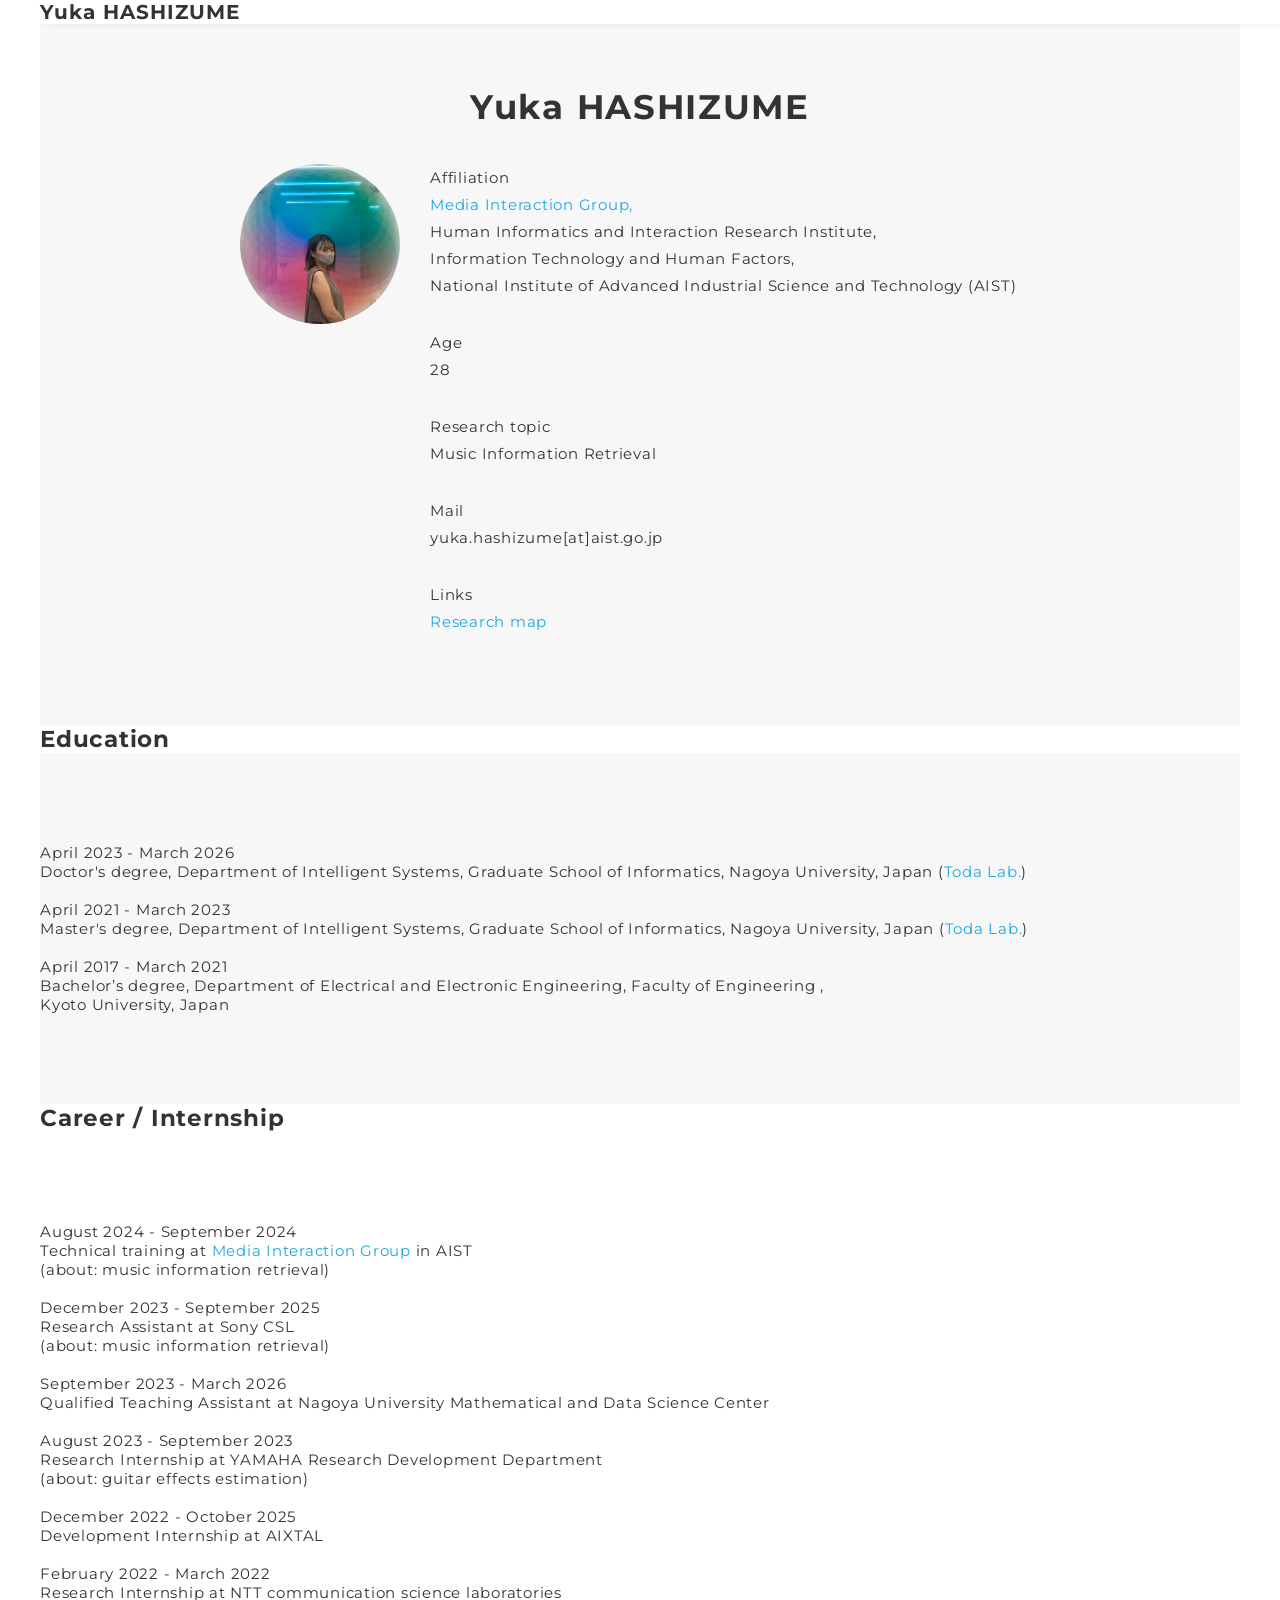
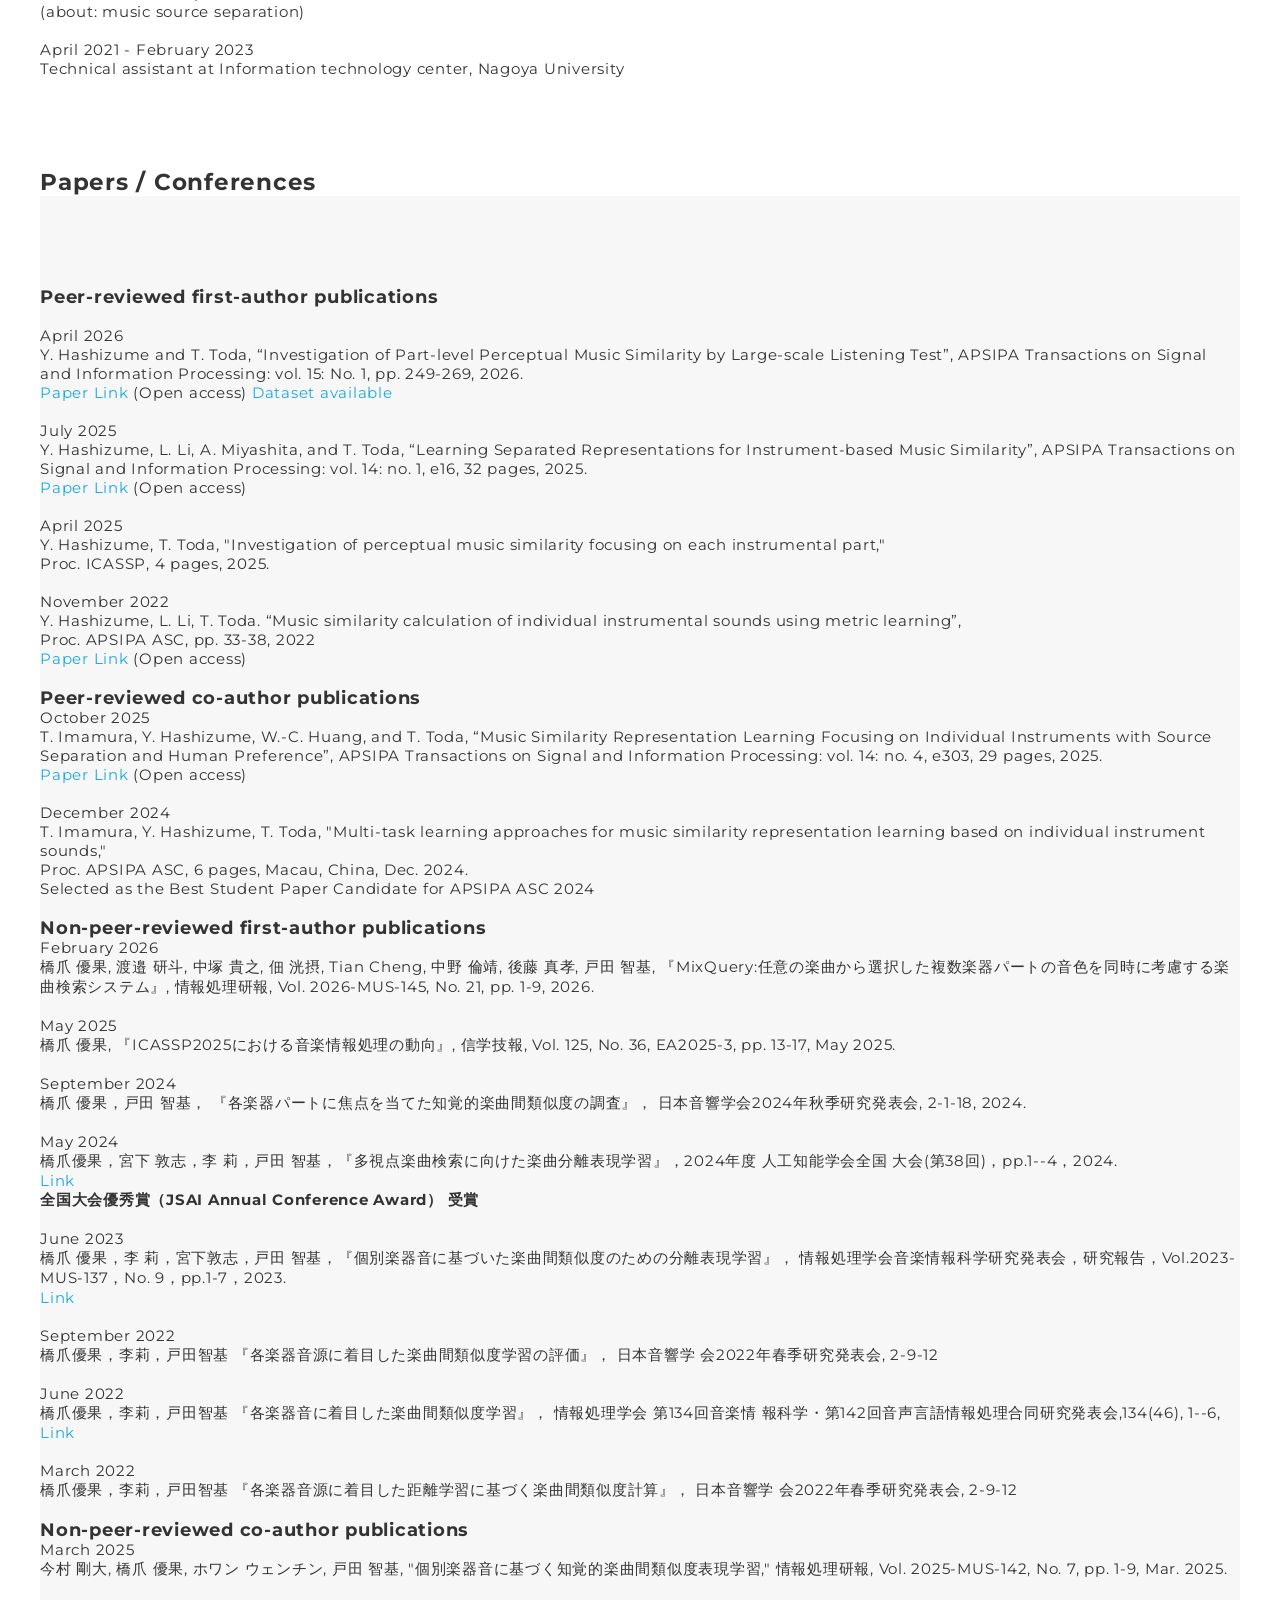
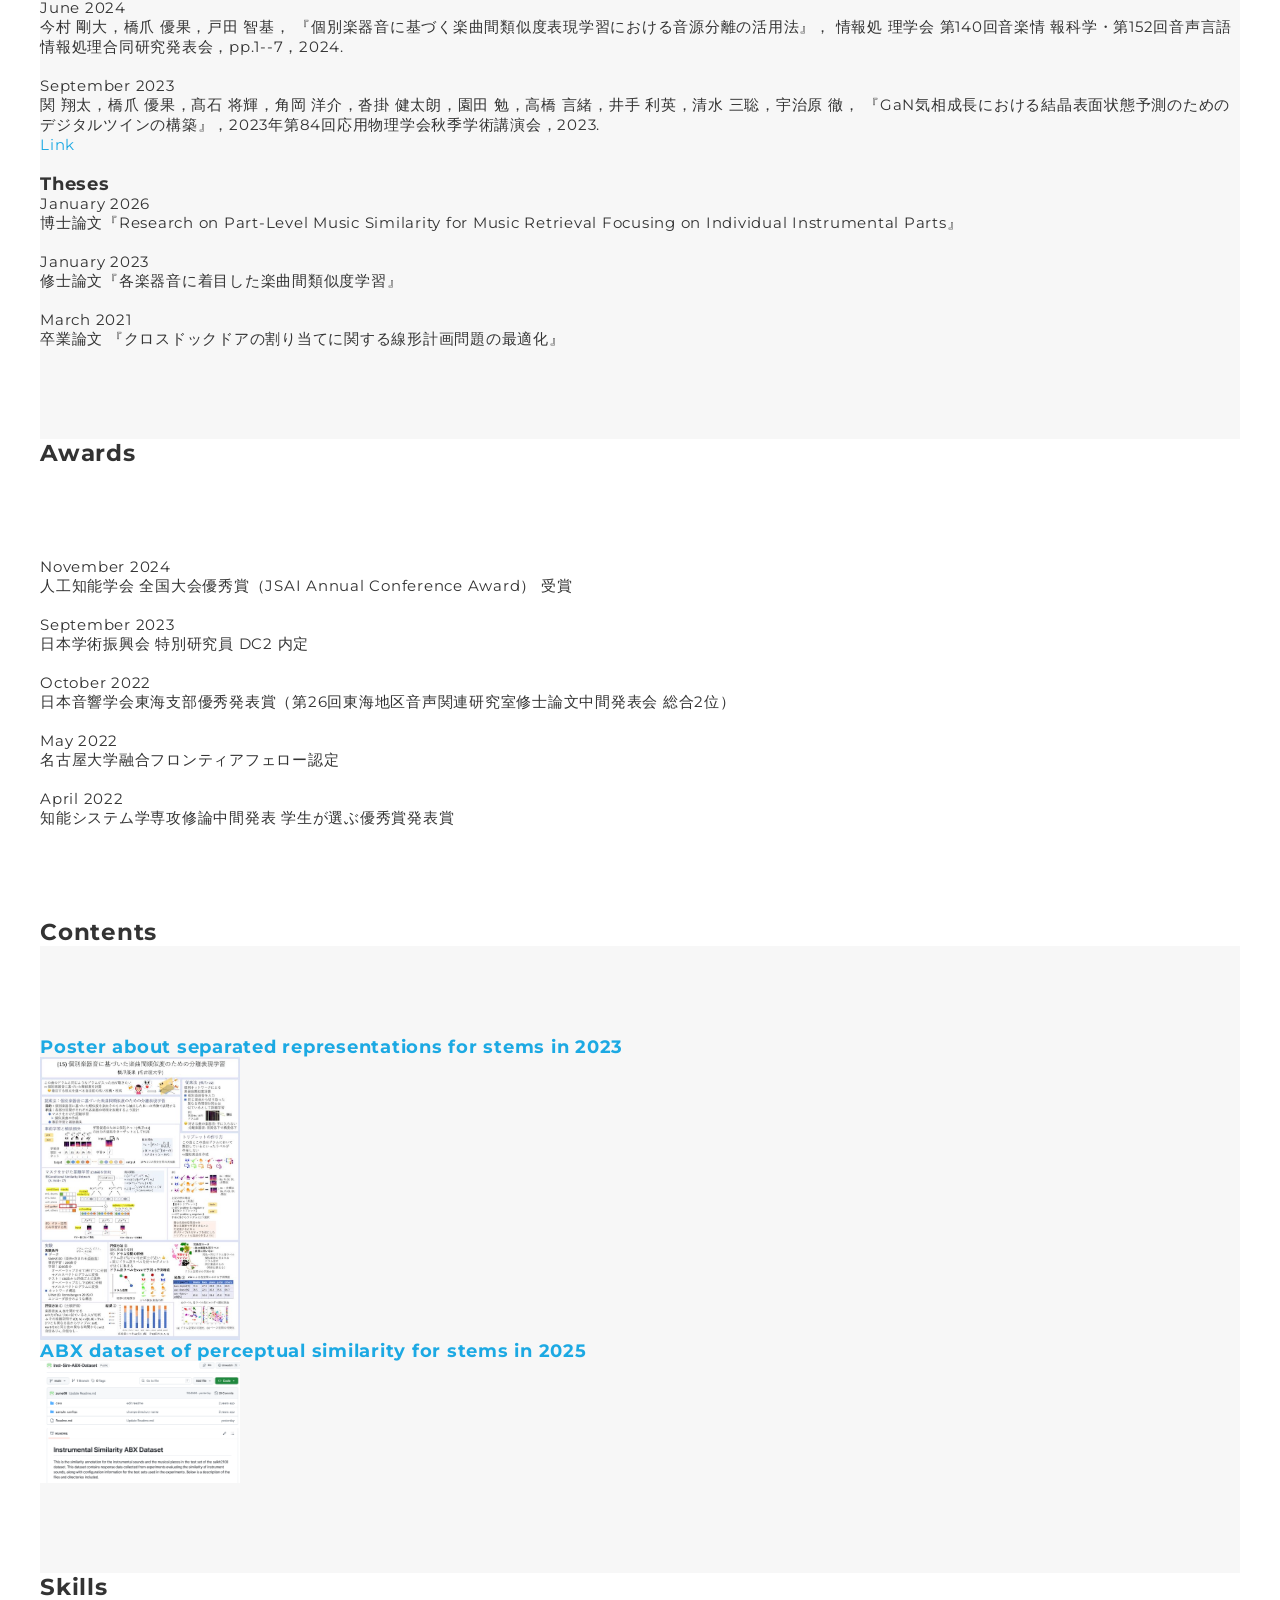
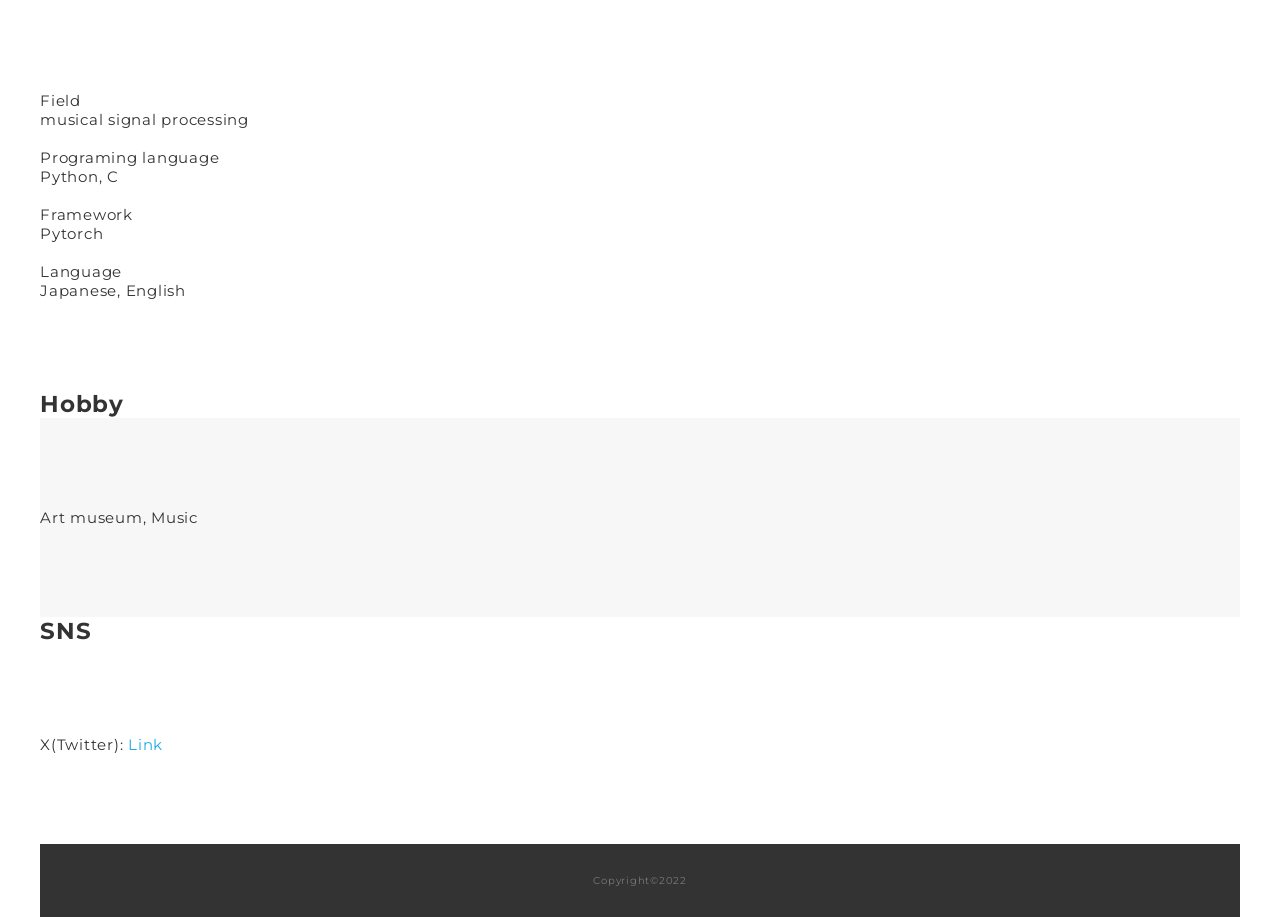
<file: index.html>
<!DOCTYPE html>
<html>

<head>
  <meta charset="utf-8">
  <meta name="viewport" content="width=device-width,initial-scale=1">
  <meta property='og:type' content='website'>
  <meta property='og:title' content='Yuka HASHIZUME ポートフォリオ'>
  <meta property='og:url' content='URLが入る'>
  <meta property='og:description' content='Yuka HASHIZUMEのポートフォリオサイトです。'>
  <meta property="og:image" content="img/ogp.png">
  <meta name="description" content="Yuka HASHIZUMEのポートフォリオです" />
  <title>Yuka HASHIZUME ポートフォリオ</title>
  <link rel="preconnect" href="https://fonts.gstatic.com">
  <link href="https://fonts.googleapis.com/css2?family=Montserrat:wght@400;700&display=swap" rel="stylesheet">
  <link href="https://fonts.googleapis.com/css?family=Material+Icons+Outlined" rel="stylesheet">
  <link href="css/ress.css" media="all" rel="stylesheet" type="text/css" />
  <link href="css/style.css" media="all" rel="stylesheet" type="text/css" />
  <link rel="shortcut icon" href="img/favicon.ico" />
  <link rel=”canonical” href=”URLが入る” />
</head>

<body>
  <div class="container">

    <!-- header -->
    <header class="header ">
      <h1 class="header-logo">
        <a href=".">Yuka HASHIZUME</a>
      </h1>
    </header>
    <!-- /header -->

    <!-- about -->
    <section class="about section" id="about">
      <h2 class="title">Yuka HASHIZUME</h2>
      <div class="profile">
        <p class="profile-img">
          <img src="img/profile.JPEG" alt="">
        </p>
        <div class="profile-body">
          <p>
            Affiliation<br>
            <a href=https://unit.aist.go.jp/hiiri/meirg>Media Interaction Group,</a><br>
            Human Informatics and Interaction Research Institute,<br>
            Information Technology and Human Factors,<br>
            National Institute of Advanced Industrial Science and Technology (AIST)<br>

          </p>
          <p>
            Age<br>
            <span id="age"></span>
          </p>
          <script src="scripts.js"></script>
          <p>
            Research topic<br>
            Music Information Retrieval
          </p>
          <p>
            Mail<br>
            yuka.hashizume[at]aist.go.jp
          </p>
          <p>
            Links<br>
            <a href=https://researchmap.jp/hashizumeyuka>Research map</a>
          </p>
        </div>
      </div>
    </section>
    <!-- /about -->

    <div class="main">
      <!-- career -->
      <h2 class="sectitle">Education</h2>
      <div id="education" class="about section">
        <p>
          April 2023 - March 2026<br>
          Doctor's degree, Department of Intelligent Systems, Graduate School of Informatics, Nagoya
          University,
          Japan
          (<a href="https://www.toda.is.i.nagoya-u.ac.jp">Toda Lab.</a>)
        </p>
        <br>
        <p>
          April 2021 - March 2023<br>
          Master's degree, Department of Intelligent Systems, Graduate School of Informatics, Nagoya
          University,
          Japan
          (<a href="https://www.toda.is.i.nagoya-u.ac.jp">Toda Lab.</a>)
        </p>
        <br>
        <p>
          April 2017 - March 2021<br>
          Bachelor’s degree, Department of Electrical and Electronic Engineering, Faculty of Engineering ,<br>Kyoto
          University, Japan
        </p>
      </div>
      <h2 class="sectitle">Career / Internship</h2>
      <div id="career" class="about section">
        <p></p>
        August 2024 - September 2024 <br>
        Technical training at <a href=https://unit.aist.go.jp/hiiri/meirg>Media Interaction Group</a> in AIST <br>
        (about: music information retrieval)
        </p>
        <br>
        <p>
          December 2023 - September 2025<br>
          Research Assistant at Sony CSL<br>
          (about: music information retrieval)
        </p>
        <br>
        <p>
          September 2023 - March 2026<br>
          Qualified Teaching Assistant at Nagoya University Mathematical and Data Science Center<br>
        </p>
        <br>
        <p>
          August 2023 - September 2023<br>
          Research Internship at YAMAHA Research Development Department<br>
          (about: guitar effects estimation)
        </p>
        <br>
        <p>
          December 2022 - October 2025<br>
          Development Internship at AIXTAL</dd>
        </p>
        <br>
        <p>
          February 2022 - March 2022<br>
          Research Internship at NTT communication science laboratories<br>
          (about: music source separation)
        </p>
        <br>
        <p>
          April 2021 - February 2023 <br>
          Technical assistant at Information technology center, Nagoya University</dd>
        </p>

      </div>
      <h2 class="sectitle">Papers / Conferences</h2>
      <div id="papers" class="about section">
        <h3 class="sectitle">Peer-reviewed first-author publications</h3>
        <br>
        <p>
          April 2026<br>
          Y. Hashizume and T. Toda, “Investigation of Part-level Perceptual Music Similarity by Large-scale Listening
          Test”, APSIPA Transactions on Signal and Information Processing: vol. 15: No. 1, pp. 249-269, 2026.<br>
          <a href="https://www.emerald.com/atsip/article/15/1/249/1359544/Investigation-of-part-level-perceptual-music">Paper
            Link</a>
          (Open access)
          <a href="https://github.com/zume06/Inst-Sim-ABX-Dataset">Dataset available</a>
        </p>
        <br>
        <p>
          July 2025<br>
          Y. Hashizume, L. Li, A. Miyashita, and T. Toda, “Learning Separated Representations for Instrument-based
          Music Similarity”, APSIPA Transactions on Signal and Information Processing: vol. 14: no. 1, e16, 32 pages,
          2025.<br>
          <a
            href="https://www.emerald.com/atsip/article/14/1/1/1358571/Learning-Separated-Representations-for-Instrument">Paper
            Link</a>
          (Open access)
        </p>
        <br>
        <p>
          April 2025<br>
          Y. Hashizume, T. Toda, "Investigation of perceptual music similarity focusing on each instrumental part,"<br>
          Proc. ICASSP, 4 pages, 2025.
        </p>
        <br>
        <p>
          November 2022<br>
          Y. Hashizume, L. Li, T. Toda. “Music similarity calculation of individual instrumental sounds using metric
          learning”,<br>
          Proc. APSIPA ASC, pp. 33-38, 2022<br>
          <a href="http://www.apsipa.org/proceedings/2022/APSIPA%202022/TuAM1-2/1570834877.pdf">Paper Link</a> (Open
          access)
        </p>
        <br>
        <h3 class="sectitle">Peer-reviewed co-author publications</h3>
        <p>
          October 2025<br>
          T. Imamura, Y. Hashizume, W.-C. Huang, and T. Toda, “Music Similarity Representation Learning Focusing on
          Individual Instruments with Source Separation and Human Preference”, APSIPA Transactions on Signal and
          Information Processing: vol. 14: no. 4, e303, 29 pages, 2025.<br>
          <a href="https://www.emerald.com/atsip/article/14/4/37/1335086">Paper Link</a> (Open
          access)
        </p>
        <br>
        <p>
          December 2024<br>
          T. Imamura, Y. Hashizume, T. Toda, "Multi-task learning approaches for music similarity representation
          learning based on individual instrument sounds,"<br>
          Proc. APSIPA ASC, 6 pages, Macau, China, Dec. 2024.<br>
          Selected as the Best Student Paper Candidate for APSIPA ASC 2024
        </p>
        <br>
        <h3 class="sectitle">Non-peer-reviewed first-author publications</h3>
        <p>
          February 2026<br>
          橋爪 優果, 渡邉 研斗, 中塚 貴之, 佃 洸摂, Tian Cheng, 中野 倫靖, 後藤 真孝, 戸田 智基, 『MixQuery:任意の楽曲から選択した複数楽器パートの音色を同時に考慮する楽曲検索システム』,
          情報処理研報,
          Vol. 2026-MUS-145, No. 21, pp. 1-9, 2026.
        </p>
        <br>
        <p>
          May 2025<br>
          橋爪 優果, 『ICASSP2025における音楽情報処理の動向』, 信学技報, Vol. 125, No. 36, EA2025-3, pp. 13-17, May 2025.
        </p>
        <br>
        <p>
          September 2024<br>
          橋爪 優果，戸田 智基， 『各楽器パートに焦点を当てた知覚的楽曲間類似度の調査』， 日本音響学会2024年秋季研究発表会, 2-1-18, 2024.
        </p>
        <br>
        <p>
          May 2024<br>
          橋爪優果，宮下 敦志，李 莉，戸田 智基，『多視点楽曲検索に向けた楽曲分離表現学習』，2024年度 人工知能学会全国 大会(第38回)，pp.1--4，2024.<br>
          <a
            href=https://www.jstage.jst.go.jp/article/pjsai/JSAI2024/0/JSAI2024_1O4OS29a01/_article/-char/ja>Link</a><br>
          <b>全国大会優秀賞（JSAI Annual Conference Award） 受賞</b>
        </p>
        <br>
        <p>
          June 2023<br>
          橋爪 優果，李 莉，宮下敦志，戸田 智基，『個別楽器音に基づいた楽曲間類似度のための分離表現学習』， 情報処理学会音楽情報科学研究発表会，研究報告，Vol.2023-MUS-137，No.
          9，pp.1-7，2023.<br>
          <a
            href="https://ipsj.ixsq.nii.ac.jp/ej/?action=pages_view_main&active_action=repository_view_main_item_detail&item_id=226313&item_no=1&page_id=13&block_id=8">Link</a>
        </p>
        <br>
        <p>
          September 2022<br>
          橋爪優果，李莉，戸田智基 『各楽器音源に着目した楽曲間類似度学習の評価』， 日本音響学
          会2022年春季研究発表会, 2-9-12
        </p>
        <br>
        <p>
          June 2022<br>
          橋爪優果，李莉，戸田智基 『各楽器音に着目した楽曲間類似度学習』， 情報処理学会 第134回音楽情
          報科学・第142回音声言語情報処理合同研究発表会,134(46), 1--6,<br>
          <a
            href="https://ipsj.ixsq.nii.ac.jp/ej/index.php?active_action=repository_view_main_item_detail&page_id=13&block_id=8&item_id=218438&item_no=1">Link</a>
        </p>
        <br>
        <p>
          March 2022<br>
          橋爪優果，李莉，戸田智基 『各楽器音源に着目した距離学習に基づく楽曲間類似度計算』， 日本音響学
          会2022年春季研究発表会, 2-9-12
        </p>
        <br>

        <h3 class="sectitle">Non-peer-reviewed co-author publications</h3>
        <p>
          March 2025<br>
          今村 剛大, 橋爪 優果, ホワン ウェンチン, 戸田 智基, "個別楽器音に基づく知覚的楽曲間類似度表現学習," 情報処理研報, Vol. 2025-MUS-142, No. 7, pp. 1-9, Mar.
          2025.
        </p>
        <br>
        <p>
          June 2024<br>
          今村 剛大，橋爪 優果，戸田 智基， 『個別楽器音に基づく楽曲間類似度表現学習における音源分離の活用法』， 情報処 理学会 第140回音楽情 報科学・第152回音声言語情報処理合同研究発表会，pp.1--7，2024.
        </p>
        <br>
        <p>
          September 2023<br>
          関 翔太，橋爪 優果，髙石 将輝，角岡 洋介，沓掛 健太朗，園田 勉，高橋 言緒，井手 利英，清水 三聡，宇治原 徹，
          『GaN気相成長における結晶表面状態予測のためのデジタルツインの構築』，2023年第84回応用物理学会秋季学術講演会，2023.<br>
          <a href="https://pub.confit.atlas.jp/ja/event/jsap2023a/presentation/20p-C601-3">Link</a>
        </p>
        <br>

        <h3 class="sectitle">Theses</h3>
        <p>
          January 2026<br>
          博士論文『Research on Part-Level Music Similarity for Music Retrieval Focusing on Individual Instrumental Parts』
        </p>
        <br>
        <p>
          January 2023<br>
          修士論文『各楽器音に着目した楽曲間類似度学習』
        </p>
        <br>
        <p>
          March 2021<br>
          卒業論文 『クロスドックドアの割り当てに関する線形計画問題の最適化』
        </p>
      </div>
      <h2 class="sectitle">Awards</h2>
      <div id="awards" class="about section">
        <p>
          November 2024<br>
          人工知能学会 全国大会優秀賞（JSAI Annual Conference Award） 受賞
        </p>
        <br>
        <p>
          September 2023<br>
          日本学術振興会 特別研究員 DC2 内定
        </p>
        <br>
        <p>
          October 2022<br>
          日本音響学会東海支部優秀発表賞（第26回東海地区音声関連研究室修士論文中間発表会 総合2位）
        </p>
        <br>
        <p>
          May 2022<br>
          名古屋大学融合フロンティアフェロー認定
        </p>
        <br>
        <p>
          April 2022<br>
          知能システム学専攻修論中間発表 学生が選ぶ優秀賞発表賞
        </p>
      </div>
      <!-- carrer -->
      <h2 class="sectitle">Contents</h2>
      <div id="contents" class="about section">

        <a href="poster_2023.jpeg" target="_blank">
          <h3>Poster about separated representations for stems in 2023</h3>
          <img src="poster_2023_mini.jpeg" alt="thumbnail" width="200">
        </a>

        <a href="https://github.com/zume06/Inst-Sim-ABX-Dataset" target="_blank" class="thumbnail-card">
          <h3>ABX dataset of perceptual similarity for stems in 2025</h3>
          <img src="dataset_image.png" alt="thumbnail" width="200">
        </a>

      </div>

      <!-- skill -->
      <h2 class="sectitle">Skills</h2>
      <div id="skills" class="about section">
        <p>
          Field<br>
          musical signal processing
        </p>
        <br>
        <p>
          Programing language<br>
          Python, C
        </p>
        <br>
        <p>
          Framework<br>
          Pytorch
        </p>
        <br>
        <p>
          Language<br>
          Japanese, English
        </p>
      </div>
      <!-- skill -->

      <!-- hoby -->
      <h2 class="sectitle">Hobby</h2>
      <div id="hobby" class="about section">
        Art museum, Music
      </div>
      <!-- hoby -->

      <!-- hoby -->
      <h2 class="sectitle">SNS</h2>
      <div id="sns" class="about section">
        X(Twitter): <a
          href="https://twitter.com/yuka_zume?ref_src=twsrc%5Egoogle%7Ctwcamp%5Eserp%7Ctwgr%5Eauthor">Link</a>
      </div>
      <!-- hoby -->

      <!-- footer -->
      <footer class="footer">
        <div class="copyright">Copyright&copy;2022</div>
      </footer>
      <!-- /footer -->

    </div>
    <script src="https://ajax.googleapis.com/ajax/libs/jquery/3.6.0/jquery.min.js"></script>
    <script type='text/javascript' src="js/script.js"></script>
  </div>
</body>

</html>
</file>
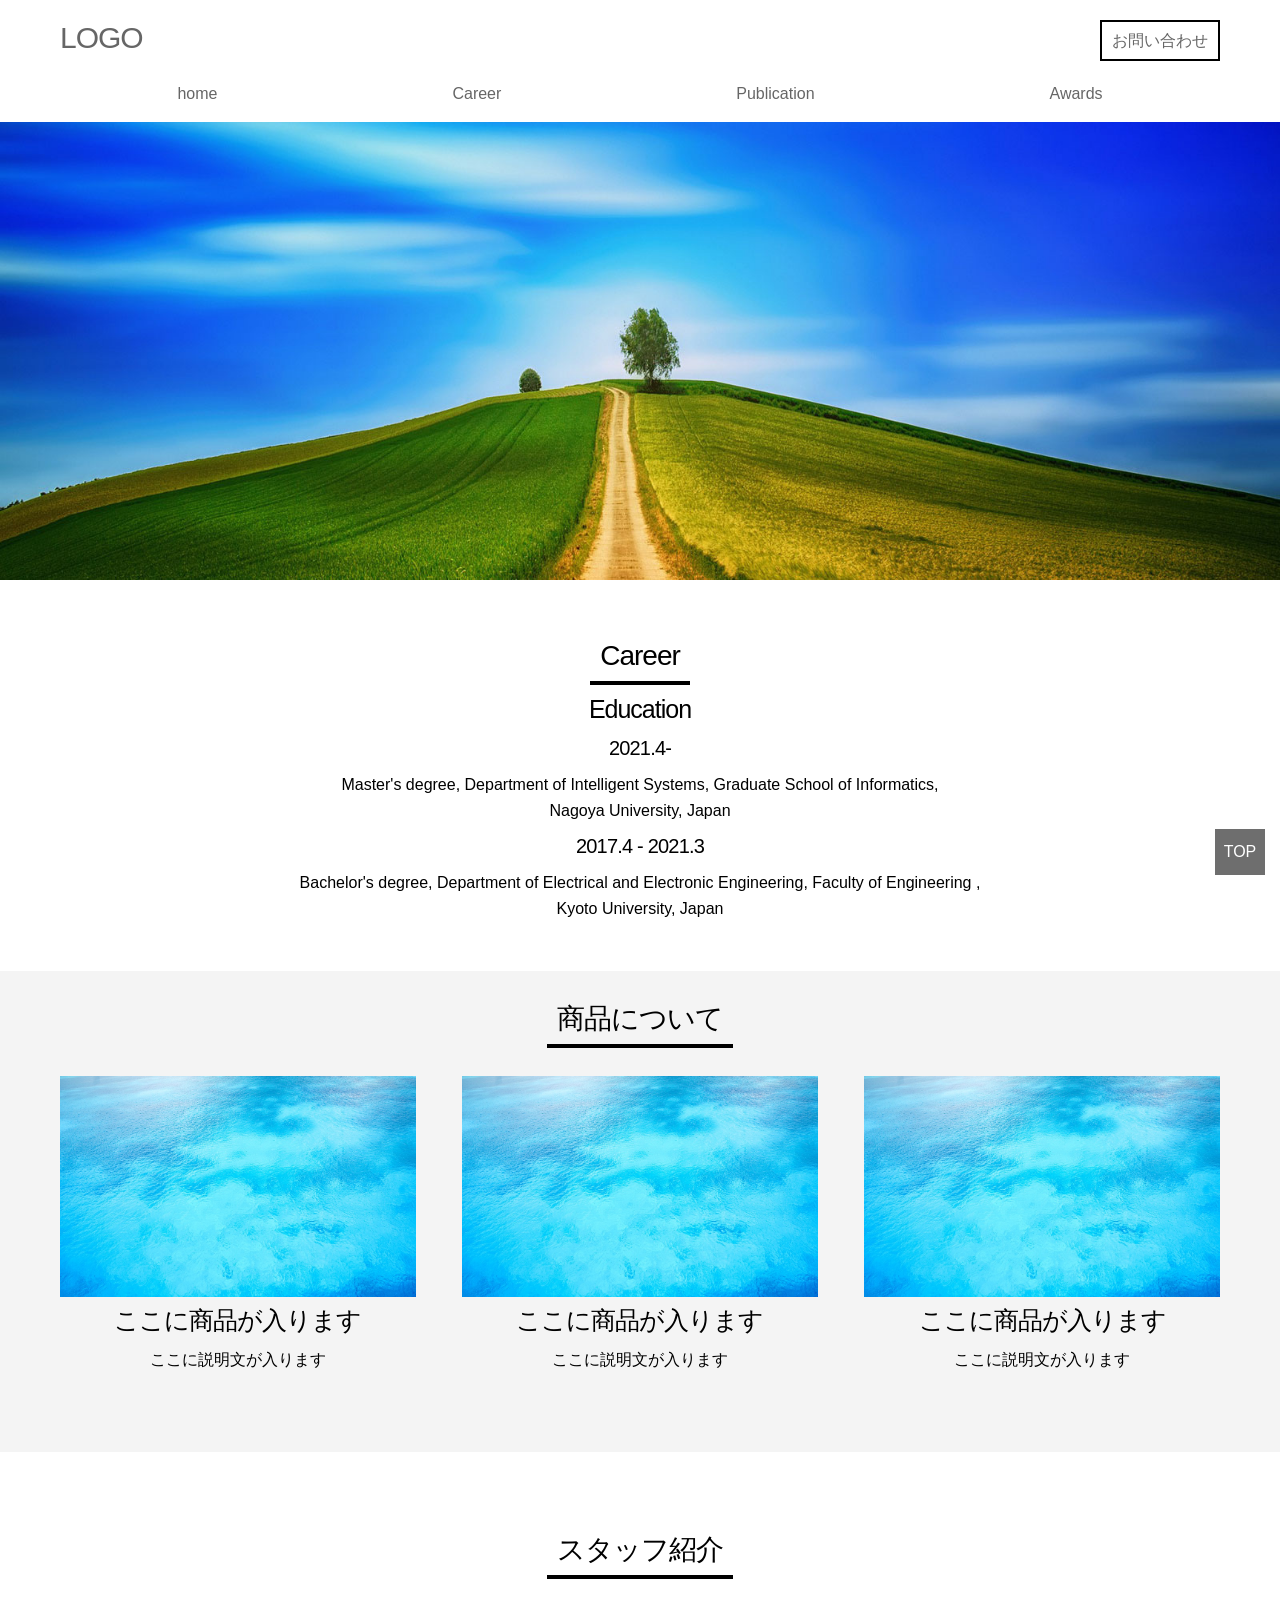
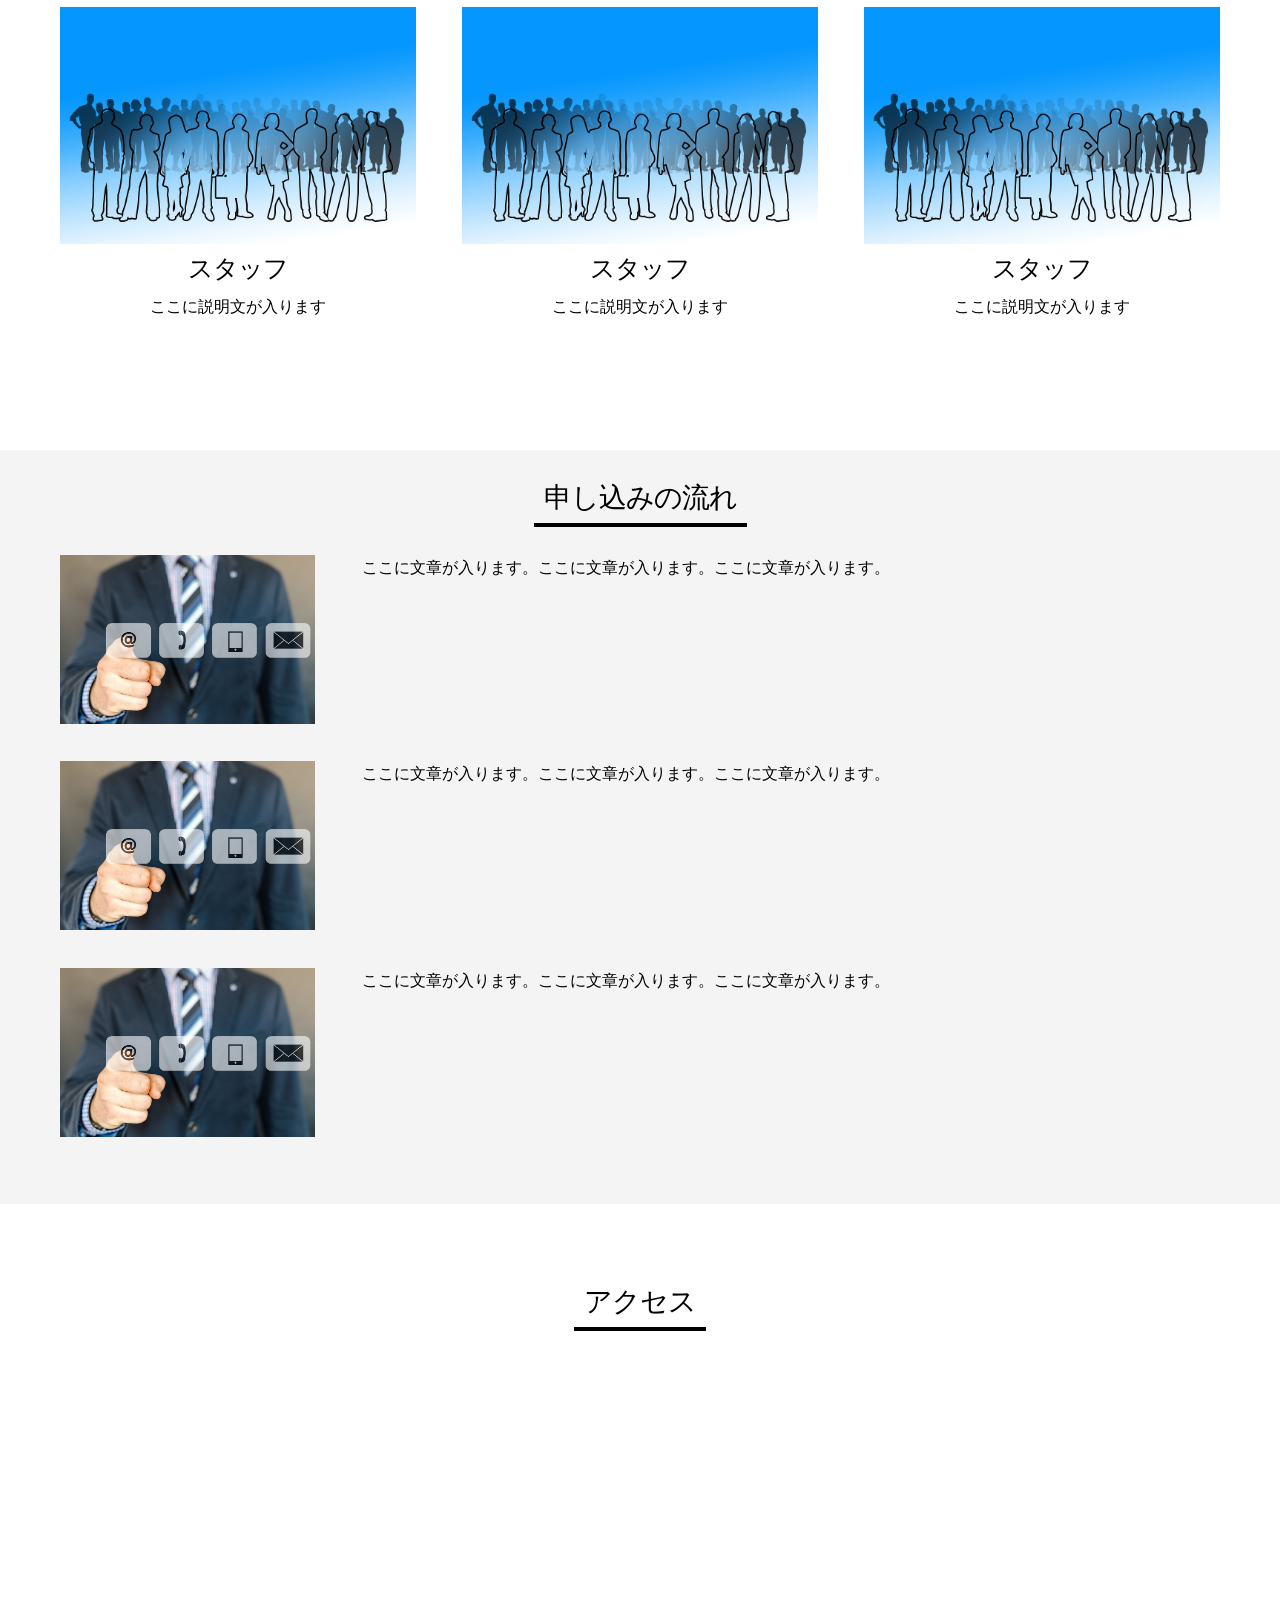
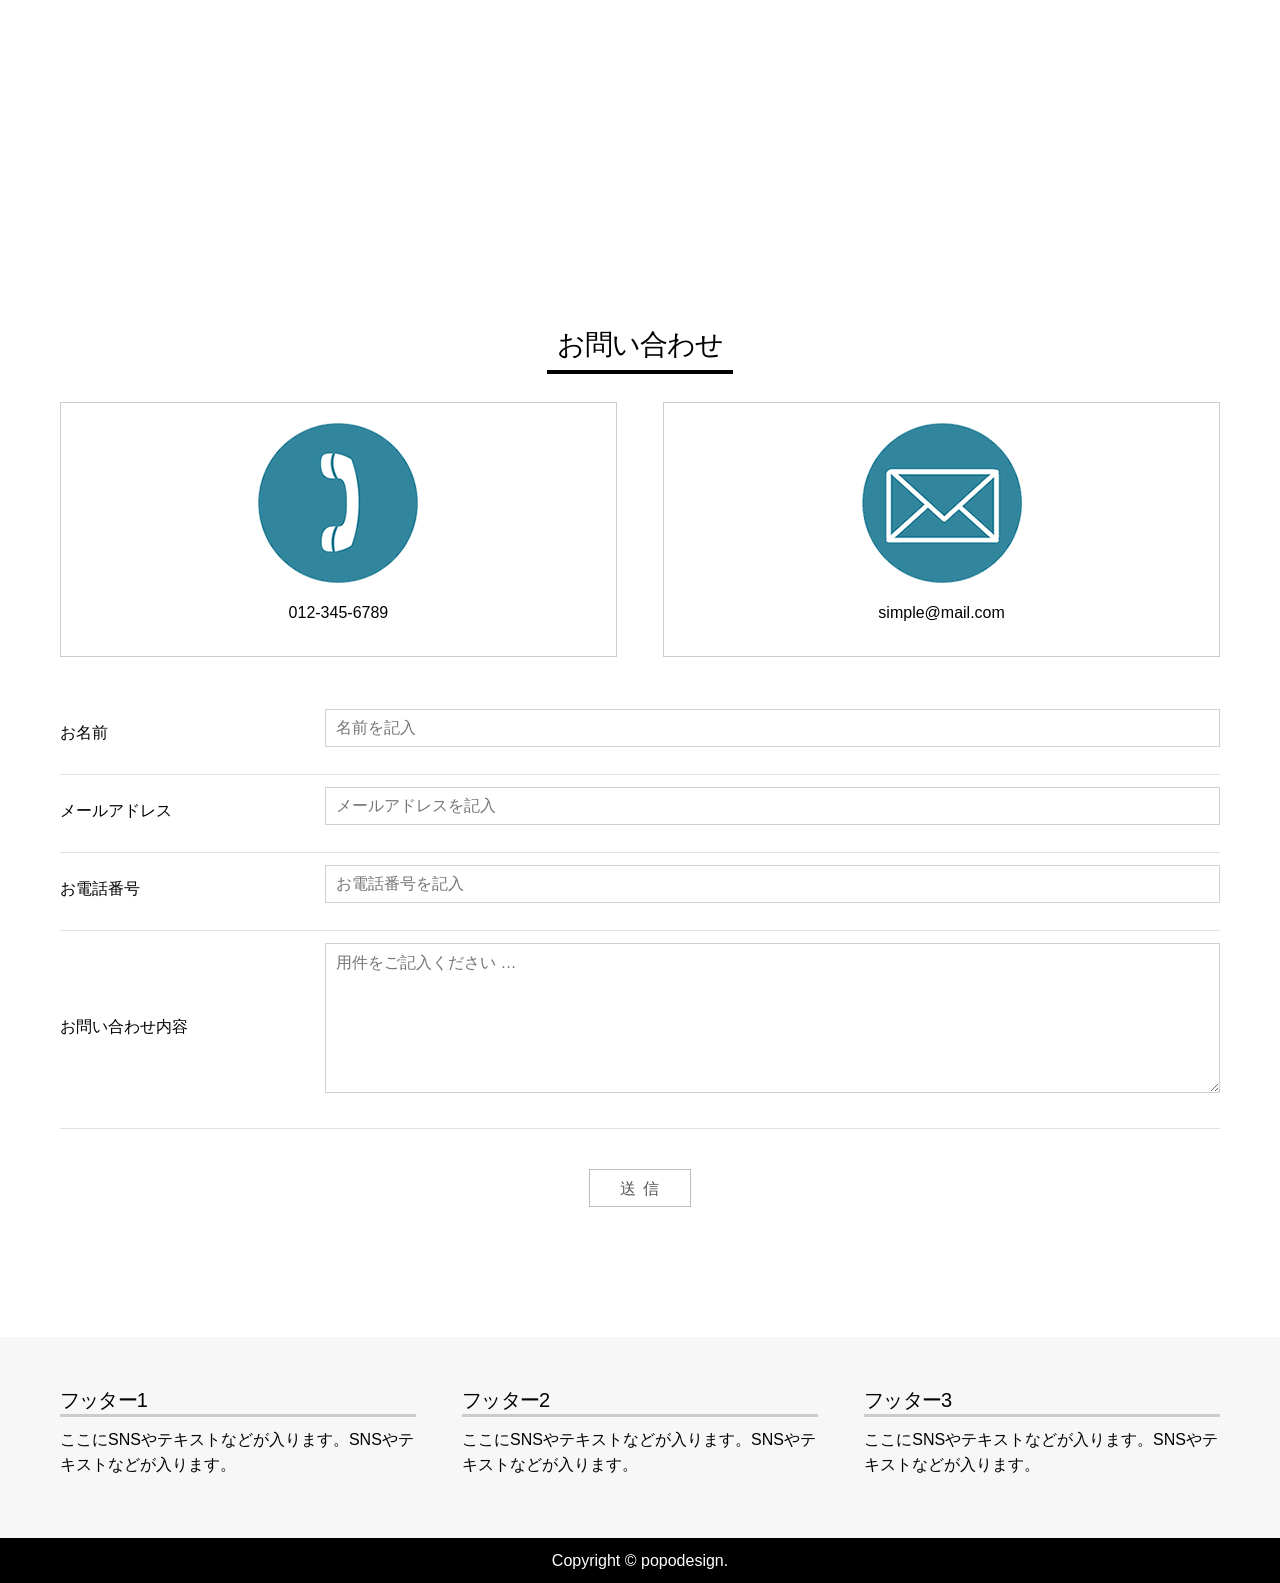
<file: x/index.html>
<!doctype html>
<html>

<head>
  <meta charset="UTF-8">
  <meta name="viewport" content="width=device-width, initial-scale=1">
  <title>Yuka HASHIZUME</title>
  <meta name="keywords" content="">
  <meta name="description" content="">
  <link rel="icon" type="image/png" href="img/favicon.png">
  <link rel="stylesheet" media="all" href="css/ress.min.css" />
  <link rel="stylesheet" media="all" href="css/style.css" />
  <script src="js/jquery-2.1.4.min.js"></script>
  <script src="js/style.js"></script>

  <!-- Favicon -->
  <link rel="icon" type="image/png" href="img/favicon.png">

</head>

<body>
  <header>
    <div class="container">
      <div class="row">
        <div class="col span-12 header">
          <h1><a href="">LOGO</a></h1>
          <div class="header-box"><a href=""><span class="contact-button">お問い合わせ</span></a></div>
        </div>
      </div>
      <div class="row">
        <div class="col span-12">
          <nav>
            <div id="open"></div>
            <div id="close"></div>
            <div id="navi">
              <ul>
                <li><a href="index.html">home</a></li>
                <li><a href="#1">Career</a></li>
                <li><a href="#2">Publication</a></li>
                <li><a href="#3">Awards</a></li>
              </ul>
            </div>
          </nav>

        </div>
      </div>
    </div>
  </header>
  <div class="mainimg">
    <img src="img/mainimg.jpg" alt="メイン画像">
  </div>
  <main>
    <div class="catch">
      <h2><span class="under">Career</span></h2>
      <p>
      <h3>Education</h3>
      <h4>2021.4-</h4>
      <p>Master's degree, Department of Intelligent Systems, Graduate School of Informatics,<br> Nagoya University,
        Japan</p>
      <h4>2017.4 - 2021.3</h4>
      <p>Bachelor's degree, Department of Electrical and Electronic Engineering, Faculty of Engineering ,<br> Kyoto
        University,
        Japan</p>
      </p>
    </div>

    <section id="1" class="gray-back">
      <h2 class="center"><span class="under">商品について</span></h2>
      <div class="container center">
        <div class="row">
          <div class="col span-4">
            <img src="img/product.jpg" alt="ここに商品">
            <h3>ここに商品が入ります</h3>
            <p>ここに説明文が入ります</p>
          </div>
          <div class="col span-4">
            <img src="img/product.jpg" alt="ここに商品">
            <h3>ここに商品が入ります</h3>
            <p>ここに説明文が入ります</p>
          </div>
          <div class="col span-4">
            <img src="img/product.jpg" alt="ここに商品">
            <h3>ここに商品が入ります</h3>
            <p>ここに説明文が入ります</p>
          </div>
        </div>
      </div>
    </section>

    <section id="2">
      <h2 class="center"><span class="under">スタッフ紹介</span></h2>
      <div class="container center">
        <div class="row">
          <div class="col span-4">
            <img src="img/staff.jpg" alt="スタッフ">
            <h3>スタッフ</h3>
            <p>ここに説明文が入ります</p>
          </div>
          <div class="col span-4">
            <img src="img/staff.jpg" alt="スタッフ">
            <h3>スタッフ</h3>
            <p>ここに説明文が入ります</p>
          </div>
          <div class="col span-4">
            <img src="img/staff.jpg" alt="スタッフ">
            <h3>スタッフ</h3>
            <p>ここに説明文が入ります</p>
          </div>
        </div>
      </div>
    </section>

    <section id="3" class="gray-back">
      <h2 class="center"><span class="under">申し込みの流れ</span></h2>
      <div class="container">
        <div class="row flow">
          <div class="col span-3">
            <img src="img/flow.jpg" alt="申し込み">
          </div>
          <div class="col span-9">
            <p>ここに文章が入ります。ここに文章が入ります。ここに文章が入ります。</p>
          </div>
        </div>
        <div class="row flow">
          <div class="col span-3">
            <img src="img/flow.jpg" alt="申し込み">
          </div>
          <div class="col span-9">
            <p>ここに文章が入ります。ここに文章が入ります。ここに文章が入ります。</p>
          </div>
        </div>
        <div class="row flow">
          <div class="col span-3">
            <img src="img/flow.jpg" alt="申し込み">
          </div>
          <div class="col span-9">
            <p>ここに文章が入ります。ここに文章が入ります。ここに文章が入ります。</p>
          </div>
        </div>
      </div>
    </section>

    <section id="4">
      <h2 class="center"><span class="under">アクセス</span></h2>
      <div class="container">
        <div class="row">
          <div class="col span-12">
            <!-- GoogleMap -->
            <iframe
              src="https://www.google.com/maps/embed?pb=!1m18!1m12!1m3!1d27814443.96425483!2d120.28897720705172!3d31.679877148840735!2m3!1f0!2f0!3f0!3m2!1i1024!2i768!4f13.1!3m3!1m2!1s0x34674e0fd77f192f%3A0xf54275d47c665244!2z5pel5pys!5e0!3m2!1sja!2sjp!4v1555153587836!5m2!1sja!2sjp"
              width="100%" height="450" frameborder="0" style="border:0" allowfullscreen></iframe>
            <!-- /GoogleMap -->
          </div>
        </div>
      </div>
    </section>

    <section id="5">
      <h2 class="center"><span class="under">お問い合わせ</span></h2>
      <div class="container">
        <div class="row">
          <div class="col span-6">
            <div class="contact-box">
              <p><img src="img/tel.png" alt="電話"></p>
              <p>012-345-6789</p>
            </div>
          </div>
          <div class="col span-6">
            <div class="contact-box">
              <p><img src="img/mail.png" alt="Eメール"></p>
              <p>simple@mail.com</p>
            </div>
          </div>
        </div>
        <div class="row">
          <div class="col span-12">
            <form method="post" action="">
              <table class="table full-width">
                <tbody>
                  <tr>
                    <th><label for="name">お名前</label></th>
                    <td><input class="full-width" type="text" name="お名前" placeholder="名前を記入" id="exampNameInput"></td>
                  </tr>
                  <tr>
                    <th><label for="email">メールアドレス</label></th>
                    <td><input class="full-width" type="email" name="Email" placeholder="メールアドレスを記入"
                        id="exampleEmailInput"></td>
                  </tr>
                  <tr>
                    <th><label for="tel">お電話番号</label></th>
                    <td><input class="full-width" type="tel" name="お電話番号" placeholder="お電話番号を記入" id="exampleTellInput">
                    </td>
                  </tr>
                  <tr>
                    <th><label for="exampleMessage">お問い合わせ内容</label></th>
                    <td><textarea class="full-width textarea" name="お問い合わせ内容" placeholder="用件をご記入ください …"
                        id="exampleMessage"></textarea></td>
                  </tr>
                </tbody>
              </table>
              <p class="center"><input class="button" type="submit" value="送 信"></p>
            </form>

          </div>
        </div>
      </div>
    </section>

  </main>
  <footer>
    <div class="container">
      <div class="row">
        <div class="col span-4">
          <h4>フッター1</h4>
          <p>ここにSNSやテキストなどが入ります。SNSやテキストなどが入ります。</p>
        </div>
        <div class="col span-4">
          <h4>フッター2</h4>
          <p>ここにSNSやテキストなどが入ります。SNSやテキストなどが入ります。</p>
        </div>
        <div class="col span-4">
          <h4>フッター3</h4>
          <p>ここにSNSやテキストなどが入ります。SNSやテキストなどが入ります。</p>
        </div>
      </div>
    </div>
  </footer>
  <div class="copyright">
    <a href="https://popo-design.net" target="_blank">Copyright © popodesign.</a>
  </div>
  <p id="pagetop"><a href="#">TOP</a></p>
</body>

</html>
</file>
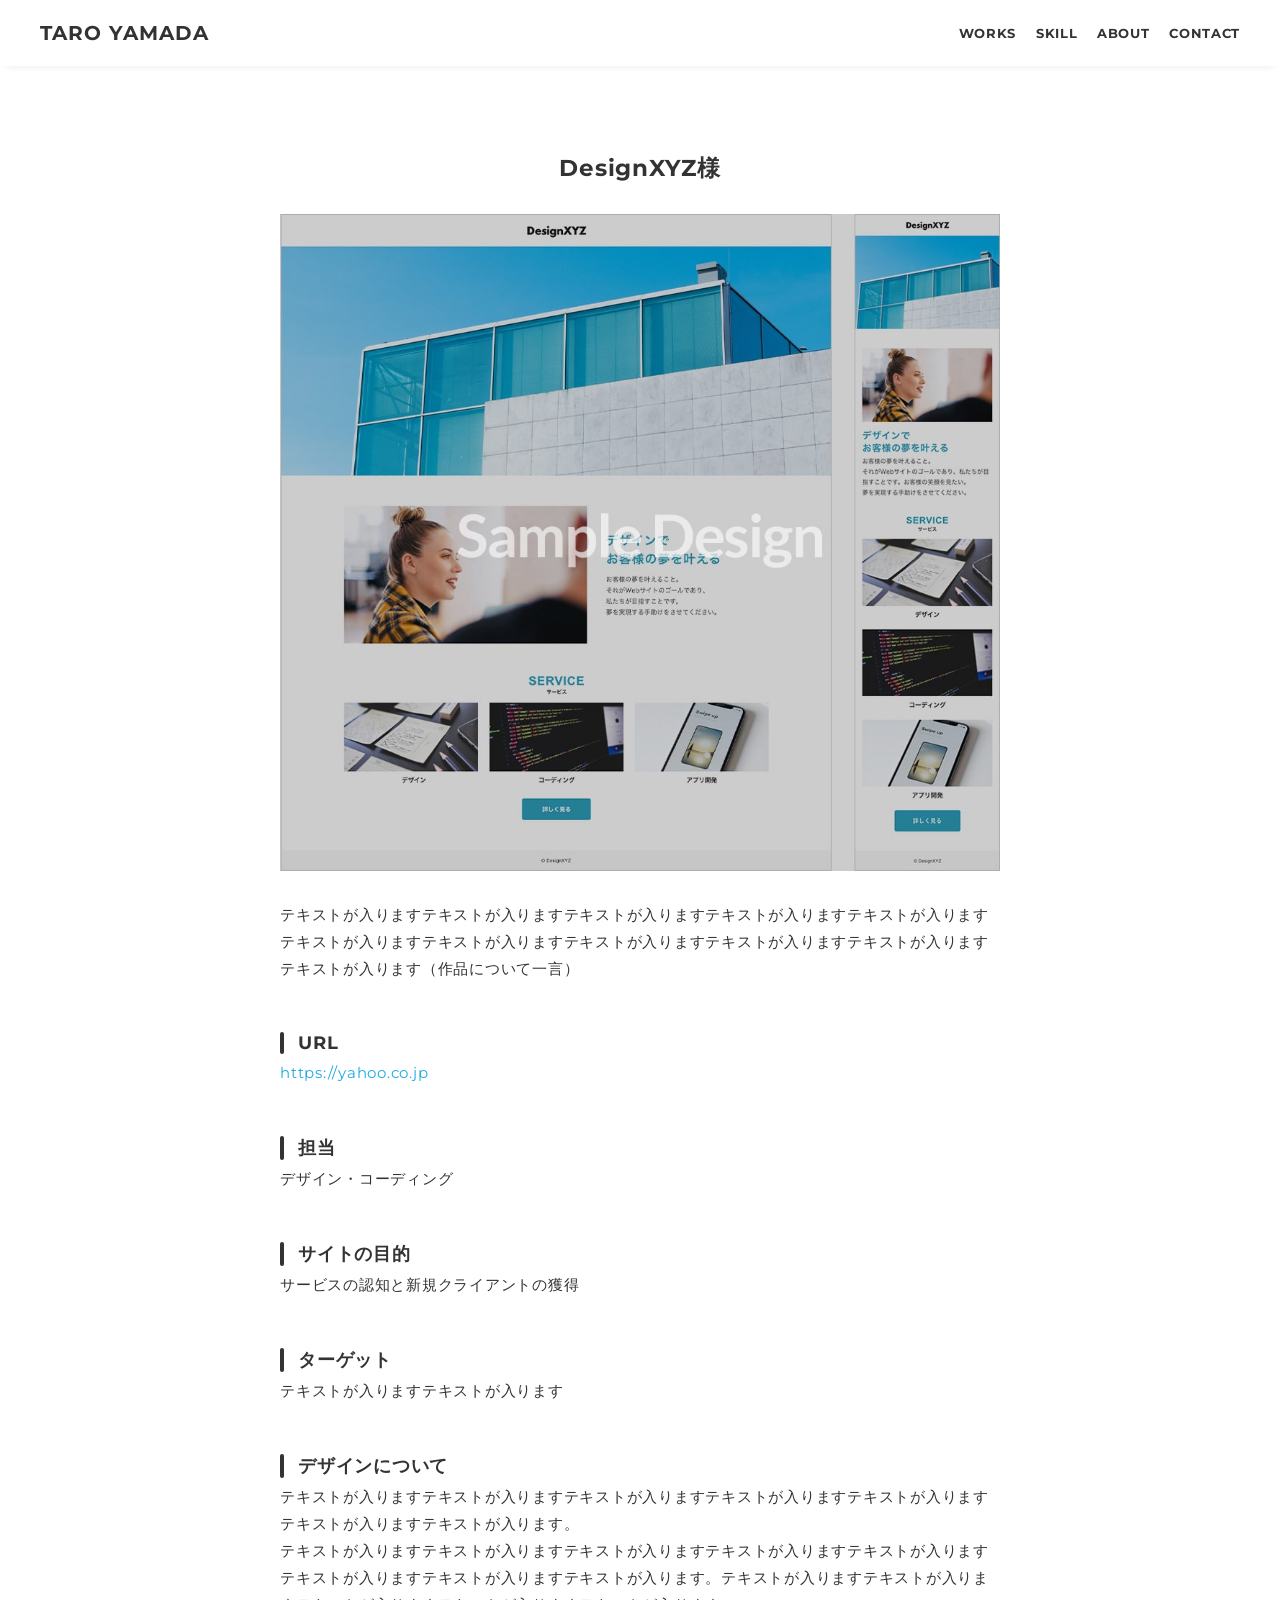
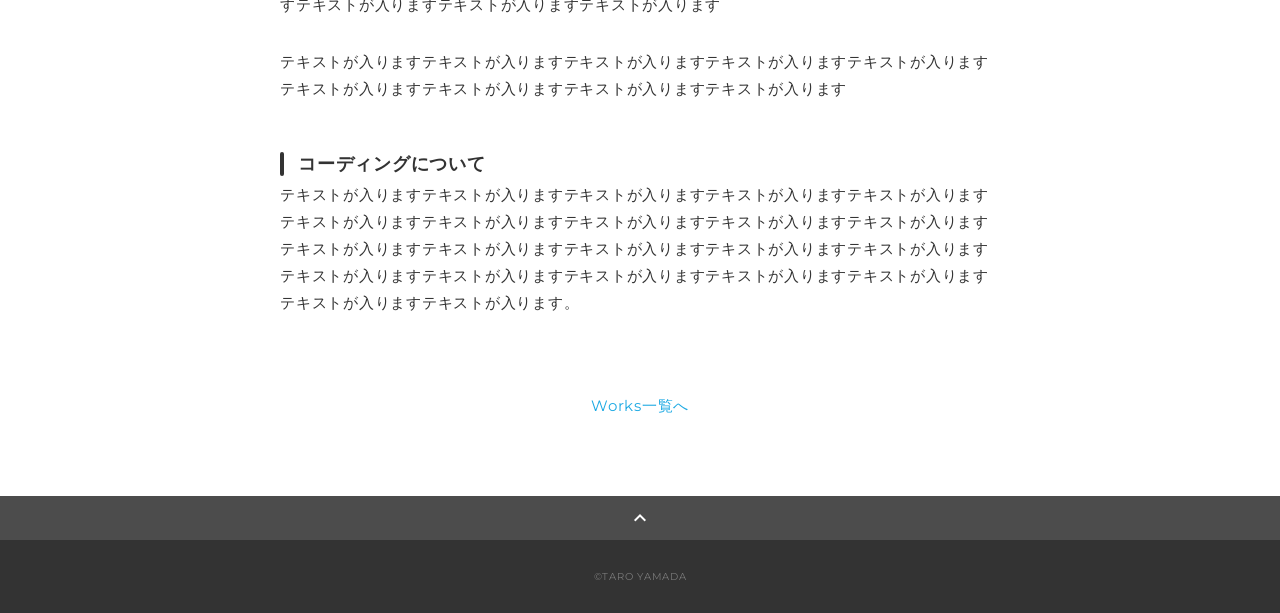
<file: works-template.html>
<!DOCTYPE html>
<html>
<head>
  <meta charset="utf-8">
  <meta name="viewport" content="width=device-width,initial-scale=1.0,user-scalable=no">
  <meta property='og:type' content='website'>
  <meta property='og:title' content='WebデザイナーTARO YAMADA ポートフォリオ'>
  <meta property='og:url' content='URLが入る'>
  <meta property='og:description' content='TARO YAMADAのポートフォリオサイトです。'>
  <meta property="og:image" content="img/ogp.png">
  <meta name="description" content="TARO YAMADAのポートフォリオサイトです" />
  <title>TARO YAMADA ポートフォリオ</title>
  <link rel="preconnect" href="https://fonts.gstatic.com">
  <link href="https://fonts.googleapis.com/css2?family=Montserrat:wght@400;700&display=swap" rel="stylesheet">
  <link href="https://fonts.googleapis.com/css?family=Material+Icons+Outlined" rel="stylesheet">
  <link href="css/ress.css" media="all" rel="stylesheet" type="text/css" />
  <link href="css/style.css" media="all" rel="stylesheet" type="text/css" />
  <link rel="shortcut icon" href="img/favicon.ico" />
  <link rel=”canonical” href=”URLが入る” />
</head>

<body>
  <div class="wrapper">

    <!-- header -->
    <header class="header ">
      <div class="container">
        <h1 class="header-logo">
          <a href=".">TARO YAMADA</a>
        </h1>
        <nav class="gnav">
          <ul class="gnav-list">
            <li class="gnav-item"><a href=".#works">WORKS</a></li>
            <li class="gnav-item"><a href="./#skill">SKILL</a></li>
            <li class="gnav-item"><a href="./#about">ABOUT</a></li>
            <li class="gnav-item"><a href="./#contact">CONTACT</a></li>
          </ul>
        </nav>
      </div>
    </header>
    <!-- /header -->

    <main class="content">

      <article class="article">
        <div class="article-container">
          <h2 class="article-title">DesignXYZ様</h2>
          <div class="article-body">
            <p>
              <img src="img/works-sample.jpg" alt="">
            </p>
            <p>
              テキストが入りますテキストが入りますテキストが入りますテキストが入りますテキストが入りますテキストが入りますテキストが入りますテキストが入りますテキストが入りますテキストが入りますテキストが入ります（作品について一言）
            </p>
            <h3>URL</h3>
            <p><a href="https://yahoo.co.jp" target="_blank" rel="noopener">https://yahoo.co.jp</a></p>
            <h3>担当</h3>
            <p>デザイン・コーディング</p>
            <h3>サイトの目的</h3>
            <p>サービスの認知と新規クライアントの獲得</p>
            <h3>ターゲット</h3>
            <p>テキストが入りますテキストが入ります</p>
            <h3>デザインについて</h3>
            <p>
              テキストが入りますテキストが入りますテキストが入りますテキストが入りますテキストが入りますテキストが入りますテキストが入ります。<br>テキストが入りますテキストが入りますテキストが入りますテキストが入りますテキストが入りますテキストが入りますテキストが入りますテキストが入ります。テキストが入りますテキストが入りますテキストが入りますテキストが入りますテキストが入ります
            </p>
            <p>
              テキストが入りますテキストが入りますテキストが入りますテキストが入りますテキストが入りますテキストが入りますテキストが入りますテキストが入りますテキストが入ります
            </p>
            <h3>コーディングについて</h3>
            <p>
              テキストが入りますテキストが入りますテキストが入りますテキストが入りますテキストが入りますテキストが入りますテキストが入りますテキストが入りますテキストが入りますテキストが入りますテキストが入りますテキストが入りますテキストが入りますテキストが入りますテキストが入りますテキストが入りますテキストが入りますテキストが入りますテキストが入りますテキストが入りますテキストが入りますテキストが入ります。
            </p>
          </div>
          <div class="home-link">
            <a href="./#works">Works一覧へ</a>
          </div>
        </div>
      </article>

      <div class="page-top" id="js-page-top">
        <span class="material-icons-outlined">expand_less</span>
      </div>
    </main>

    <!-- footer -->
    <footer class="footer">
      <div class="copyright">&copy;TARO YAMADA</div>
    </footer>
    <!-- /footer -->

  </div>
  <script src="https://ajax.googleapis.com/ajax/libs/jquery/3.5.1/jquery.min.js"></script>
  <script type='text/javascript' src="js/script.js"></script>
</body>
</html>
</file>
<file: css/ress.css>
/*!
 * ress.css • v3.0.1
 * MIT License
 * github.com/filipelinhares/ress
 */

/* # =================================================================
   # Global selectors
   # ================================================================= */

html {
  box-sizing: border-box;
  word-break: normal;
  -moz-tab-size: 4;
  tab-size: 4;

  -webkit-text-size-adjust: 100%; /* Prevent adjustments of font size after orientation changes in iOS */
}

*,
::before,
::after {
  box-sizing: inherit;
  background-repeat: no-repeat; /* Set `background-repeat: no-repeat` to all elements and pseudo elements */
}

::before,
::after {
  vertical-align: inherit;
  text-decoration: inherit; /* Inherit text-decoration and vertical align to ::before and ::after pseudo elements */
}

* {
  margin: 0;
  padding: 0; /* Reset `padding` and `margin` of all elements */
}

/* # =================================================================
   # General elements
   # ================================================================= */

hr {
  overflow: visible; /* Show the overflow in Edge and IE */
  height: 0; /* Add the correct box sizing in Firefox */
}

details,
main {
  display: block; /* Render the `main` element consistently in IE. */
}

summary {
  display: list-item; /* Add the correct display in all browsers */
}

small {
  font-size: 80%; /* Set font-size to 80% in `small` elements */
}

[hidden] {
  display: none; /* Add the correct display in IE */
}

abbr[title] {
  /* Add the correct text decoration in Chrome, Edge, IE, Opera, and Safari */
  text-decoration: underline;
  text-decoration: underline dotted;
  border-bottom: none; /* Remove the bottom border in Chrome 57 */
}

a {
  background-color: transparent; /* Remove the gray background on active links in IE 10 */
}

a:active,
a:hover {
  outline-width: 0; /* Remove the outline when hovering in all browsers */
}

code,
kbd,
pre,
samp {
  font-family: monospace, monospace; /* Specify the font family of code elements */
}

pre {
  font-size: 1em; /* Correct the odd `em` font sizing in all browsers */
}

b,
strong {
  font-weight: bolder; /* Add the correct font weight in Chrome, Edge, and Safari */
}

/* https://gist.github.com/unruthless/413930 */
sub,
sup {
  position: relative;
  font-size: 75%;
  line-height: 0;
  vertical-align: baseline;
}

sub {
  bottom: -.25em;
}

sup {
  top: -.5em;
}

/* # =================================================================
   # Forms
   # ================================================================= */

input {
  border-radius: 0;
}

/* Replace pointer cursor in disabled elements */
[disabled] {
  cursor: default;
}

[type="number"]::-webkit-container-spin-button,
[type="number"]::-webkit-outer-spin-button {
  height: auto; /* Correct the cursor style of increment and decrement buttons in Chrome */
}

[type="search"] {
  outline-offset: -2px; /* Correct the outline style in Safari */

  -webkit-appearance: textfield; /* Correct the odd appearance in Chrome and Safari */
}

[type="search"]::-webkit-search-decoration {
  -webkit-appearance: none; /* Remove the container padding in Chrome and Safari on macOS */
}

textarea {
  overflow: auto; /* Internet Explorer 11+ */
  resize: vertical; /* Specify textarea resizability */
}

button,
input,
optgroup,
select,
textarea {
  font: inherit; /* Specify font inheritance of form elements */
}

optgroup {
  font-weight: bold; /* Restore the font weight unset by the previous rule */
}

button {
  overflow: visible; /* Address `overflow` set to `hidden` in IE 8/9/10/11 */
}

button,
select {
  text-transform: none; /* Firefox 40+, Internet Explorer 11- */
}

/* Apply cursor pointer to button elements */
button,
[type="button"],
[type="reset"],
[type="submit"],
[role="button"] {
  cursor: pointer;
  color: inherit;
}

/* Remove container padding and border in Firefox 4+ */
button::-moz-focus-container,
[type="button"]::-moz-focus-container,
[type="reset"]::-moz-focus-container,
[type="submit"]::-moz-focus-container {
  padding: 0;
  border-style: none;
}

/* Replace focus style removed in the border reset above */
button:-moz-focusring,
[type="button"]::-moz-focus-container,
[type="reset"]::-moz-focus-container,
[type="submit"]::-moz-focus-container {
  outline: 1px dotted ButtonText;
}

button,
html [type="button"],
/* Prevent a WebKit bug where (2) destroys native `audio` and `video`controls in Android 4 */
[type="reset"],
[type="submit"] {
  -webkit-appearance: button; /* Correct the inability to style clickable types in iOS */
}

/* Remove the default button styling in all browsers */
button,
input,
select,
textarea {
  border-style: none;
  background-color: transparent;
}

/* Style select like a standard input */
select {
  -webkit-appearance: none; /* Chrome 41+ */
  -moz-appearance: none; /* Firefox 36+ */
}

select::-ms-expand {
  display: none; /* Internet Explorer 11+ */
}

select::-ms-value {
  color: currentColor; /* Internet Explorer 11+ */
}

legend {
  display: table; /* Correct the text wrapping in Edge and IE */
  max-width: 100%; /* Correct the text wrapping in Edge and IE */
  max-width: 100%; /* Correct the text wrapping in Edge 18- and IE */
  white-space: normal; /* Correct the text wrapping in Edge and IE */
  color: inherit; /* Correct the color inheritance from `fieldset` elements in IE */
  border: 0; /* Correct `color` not being inherited in IE 8/9/10/11 */
}

::-webkit-file-upload-button {
  font: inherit; /* Change font properties to `inherit` in Chrome and Safari */
  color: inherit;
  /* Correct the inability to style clickable types in iOS and Safari */

  -webkit-appearance: button;
}

/* # =================================================================
   # Specify media element style
   # ================================================================= */

img {
  border-style: none; /* Remove border when inside `a` element in IE 8/9/10 */
}

/* Add the correct vertical alignment in Chrome, Firefox, and Opera */
progress {
  vertical-align: baseline;
}

/* # =================================================================
   # Accessibility
   # ================================================================= */

/* Hide content from screens but not screenreaders */
@media screen {
  [hidden~="screen"] {
    display: inherit;
  }
  [hidden~="screen"]:not(:active):not(:focus):not(:target) {
    position: absolute !important;
    clip: rect(0 0 0 0) !important;
  }
}

/* Specify the progress cursor of updating elements */
[aria-busy="true"] {
  cursor: progress;
}

/* Specify the pointer cursor of trigger elements */
[aria-controls] {
  cursor: pointer;
}

/* Specify the unstyled cursor of disabled, not-editable, or otherwise inoperable elements */
[aria-disabled] {
  cursor: default;
}
</file>
<file: css/style.css>
body {
  font-family: "Montserrat","Helvetica Neue",Arial,"Hiragino Kaku Gothic ProN","Hiragino Sans",Meiryo,sans-serif;
  font-size: 15px;
  letter-spacing: .05em;
  color: #333;
}

a {
  transition: opacity .3s;
  text-decoration: none;
  color: #1ca9e3;
}

img {
  max-width: 100%;
  height: auto;
  vertical-align: bottom;
  border-style: none;
}



.pc-only {
  display: block;
}

.sp-only {
  display: none;
}

/*--------------------------------
 レイアウト
---------------------------------*/
.wrapper {
  padding-top: 73px;
}

.section {
  padding: 90px 0;
}

.section:nth-of-type(odd) {
  background-color: #f7f7f7;
}

.container {
  max-width: 1340px;
  margin: 0 auto;
  padding: 0 40px;
}

/*--------------------------------
 見出し
---------------------------------*/
.title {
  font-size: 34px;
  font-weight: bold;
  line-height: 1;
  margin-bottom: 40px;
  text-align: center;
  letter-spacing: .05em;
  color: #333;
}

.lead {
  font-size: 16px;
  line-height: 1.8;
  margin-bottom: 30px;
}

/*--------------------------------
ヘッダー
---------------------------------*/
.header {
  position: fixed;
  top: 0;
  z-index: 1;
  width: 100%;
  background-color: #fff;
  box-shadow: 0 5px 10px -6px rgba(0,0,0,.1);
}

.header .container {
  display: flex;
  align-items: center;
  justify-content: space-between;
  padding: 20px 40px;
}

.header-logo {
  font-size: 20px;
  font-weight: bold;
  line-height: 1.2;
  margin-right: 20px;
  letter-spacing: .05em;
}

.header-logo a {
  color: #333;
}

.gnav-list {
  display: flex;
  justify-content: space-between;
  list-style: none;
}

.gnav-item:not(:last-child) {
  margin-right: 20px;
}

.gnav-item a {
  position: relative;
  font-size: 13px;
  font-weight: bold;
  display: inline-block;
  padding: 5px 0;
  transition: .3s;
  letter-spacing: .05em;
  color: #333;
}
.gnav-item a:after {
  position: absolute;
  bottom: 0;
  left: 50%;
  width: 0;
  height: 3px;
  content: "";
  transition: .3s;
  -webkit-transform: translateX(-50%);
  transform: translateX(-50%);
  background-color: #333;
}

.gnav-item a:hover:after {
  width: 100%;
}

/*--------------------------------
 メインビジュアル
---------------------------------*/
.mv {
  display: flex;
  align-items: center;
  justify-content: center;
  height: 85vh;
  text-align: center;
}

.mv-container {
  padding: 0 40px;
}

.mv-title {
  font-size: 60px;
  font-weight: bold;
  line-height: 1.2;
  margin-bottom: 5px;
  letter-spacing: .1em;
}
.mv-subtitle {
  font-size: 20px;
  font-weight: bold;
  line-height: 1;
  margin-bottom: 40px;
  letter-spacing: .08em;
}

.mv-text {
  font-size: 16px;
  line-height: 1.8;
}

/*--------------------------------
 Works
---------------------------------*/
.works-list {
  display: flex;
  flex-wrap: wrap;
  margin-bottom: -40px;
}

.works-item {
  width: 31.74603%;
  margin-right: 1.58730%;
  margin-bottom: 40px;
  color: #333;
}

.works-item:hover {
  opacity: .9;
}

.works-item:nth-of-type(3n) {
  margin-right: 0;
}

.works-img img {
  border: 1px solid #e6e6e6;
}

.works-name {
  font-size: 12px;
  font-weight: bold;
  margin-top: 8px;
}

.works-info {
  font-size: 10px;
  margin-top: 5px;
}

/*--------------------------------
 Skill
---------------------------------*/
.skill-list {
  display: flex;
  flex-wrap: wrap;
  justify-content: space-between;
  margin-bottom: -50px;
}

.skill-item {
  display: flex;
  align-items: flex-start;
  justify-content: space-between;
  width: 48%;
  margin-bottom: 50px;
}

.skill-img {
  width: 60px;
  height: auto;
  margin-right: 20px;
}

.skill-body {
  flex: 1;
}

.skill-name {
  margin-bottom: 10px;
}

.skill-text {
  font-size: 14px;
  line-height: 1.8;
}

/*--------------------------------
 About
---------------------------------*/
.profile {
  display: flex;
  flex-wrap: wrap;
  max-width: 800px;
  margin: 0 auto;
}
.profile-img {
  width: 20%;
  margin-right: 30px;
  border-radius: 50%;
}
.profile-img img {
  border-radius: 50%;
}
.profile-body {
  flex: 1;
}

.profile-body p {
  font-size: 15px;
  line-height: 1.8;
}

.profile-body p:not(:last-child) {
  margin-bottom: 30px;
}

/*--------------------------------
 Contact
---------------------------------*/
.contact {
  text-align: center;
}

.contact-item:not(:last-child) {
  margin-right: 10px;
}

.contact-text {
  margin-top: 10px;
}
/*--------------------------------
 ページトップ
---------------------------------*/
.page-top {
  font-weight: bold;
  padding: 10px;
  cursor: pointer;
  text-align: center;
  background-color: #4c4c4c;
}

.page-top .material-icons-outlined {
  vertical-align: bottom;
  color: #fff;
}

/*--------------------------------
 フッター
---------------------------------*/
.footer {
  padding: 30px;
  background-color: #333;
}

.copyright {
  font-size: 10px;
  text-align: center;
  color: #797979;
}

/*--------------------------------
 下層：Worksページ
---------------------------------*/
.article {
  padding: 80px 0;
}

.article-container {
  max-width: 1040px;
  margin: 0 auto;
  padding: 0 20px;
}

.article-title {
  margin-bottom: 30px;
  text-align: center;
}

.article-body {
  max-width: 720px;
  margin: 0 auto;
  margin-bottom: 80px;
}

.article-body h3 {
  position: relative;
  font-size: 18px;
  margin-bottom: 5px;
  padding-left: 1em;
}

.article-body h3:not(:first-child) {
  margin-top: 50px;
}

.article-body h3::before {
  position: absolute;
  top: 0;
  left: 0;
  width: 4px;
  height: 100%;
  content: "";
  border-radius: 3px;
  background-color: #333;
}

.article-body p {
  font-size: 15px;
  line-height: 1.8;
  margin-bottom: 30px;
}

.home-link {
  text-align: center;
}

/*media Queries 767
----------------------------------------------------*/
@media screen and (max-width: 767px) {
  body {
    font-size: 14px;
  }

  .pc-only {
    display: none;
  }

  .sp-only {
    display: block;
  }

  /* 見出し */
  .title {
    font-size: 26px;
    margin-bottom: 20px;
  }

  .lead {
    font-size: 14px;
    line-height: 1.7;
    margin-bottom: 20px;
  }

  /* レイアウト */
  .wrapper {
    padding-top: 57px;
  }

  .section {
    padding: 60px 0;
  }

  .container {
    padding: 0 20px;
  }

  /* ヘッダー */
  .header .container {
    padding: 15px;
  }

  .header-logo {
    font-size: 15px;
    margin-right: 15px;
  }

  .gnav-item:not(:last-child) {
    margin-right: 10px;
  }

  .gnav-item a {
    font-size: 10px;
  }

  .gnav-item a:after {
    display: none;
  }

  /*  メインビジュアル */
  .mv {
    height: 75vh;
  }

  .mv-container {
    padding: 0 20px;
  }

  .mv-title {
    font-size: 30px;
  }
  .mv-subtitle {
    font-size: 16px;
    margin-bottom: 20px;
  }

  .mv-text {
    font-size: 14px;
    line-height: 1.7;
  }

  /* Works */
  .works-name {
    font-size: 12px;
  }

  .works-info {
    margin-top: 3px;
  }

  .works-list {
    justify-content: space-between;
  }

  .works-item {
    flex: 0 0 48%;
    margin-right: 0;
    margin-bottom: 30px;
  }

  /* Skill */
  .skill-list {
    display: block;
    margin-bottom: 0;
  }

  .skill-item {
    width: 100%;
    margin-bottom: 35px;
  }

  .skill-item:last-child {
    margin-bottom: 0;
  }

  .skill-name {
    margin-bottom: 5px;
  }

  .skill-text {
    font-size: 13px;
    line-height: 1.7;
  }

  /* About */
  .profile {
    display: block;
  }
  .profile-img {
    width: 150px;
    margin: 0 auto;
    margin-bottom: 25px;
  }

  .profile-body p {
    font-size: 14px;
    line-height: 1.7;
  }

  .profile-body p:not(:last-child) {
    margin-bottom: 20px;
  }

  /* フッター */
  .footer {
    padding: 20px;
  }

  /* 下層ページ */
  .article {
    padding: 50px 0;
  }

  .article-body h3 {
    font-size: 16px;
    padding-left: .8em;
  }

  .article-body h3:not(:first-child) {
    margin-top: 30px;
  }

  .article-body p {
    font-size: 14px;
    line-height: 1.7;
    margin-bottom: 20px;
  }
}
</file>
<file: x/css/style.css>
@charset "UTF-8";
@import url("grid.css");

img {
	max-width:100%;
	height: auto;/*高さ自動*/
}
a {
    display:block;
    color: #666;
    text-decoration-line: none;
}
a:hover { 
    color: #999;
}

/*ヘッダー
-------------------------------------*/
.header {
	display: flex;
    flex-direction: row;
    padding: 2rem 0 0 0;
}
.header-box {
	margin-left: auto;
	margin-top: 8px;
}
.contact-button {
	padding: 1rem;
	border: 2px solid #000;
}
nav ul {
	display: flex;
    flex-direction: row;
    justify-content: space-around;
    list-style: none;
	margin: 1rem 0 0 0;
}
nav li {
	flex: 1 0 auto;
}
nav li a {
    text-decoration: none;
    text-align: center;
    width: 100%;
}
nav a:hover {
    background-color: #f7f7f7;    
}
nav a {
    padding: 0.5rem;
}

@media screen and (min-width: 768px){
/* PC時はMENUボタンを非表示 */
#open,#close {
    display: none !important;
}

#navi {
    display: block !important;
}
}

@media screen and (max-width: 768px){
.header {
	flex-direction: column;
    margin-bottom: 10px;
}
.header #open,#close  {
    position: absolute;
    top: 20px;
    right: 12px;
}
nav ul {
	flex-direction: column;
}
.header li {
	padding-top: 0;
}
/* スマホ時はMENUボタンを表示 */
#open {
    display: block;
    background: url(../img/button.png);
    background-repeat: no-repeat;
    background-size: contain;
    width: 50px;
    height: 50px;
    border: none;
    position: absolute;
    top: 20px;
    right: 12px;
}
#close  {
    display: block;
    background: url(../img/button2.png);
    background-repeat: no-repeat;
    background-size: contain;
    width: 50px;
    height: 50px;
    border: none;
    position: absolute;
    top: 20px;
    right: 12px;
}
/* スマホ時はメニューを非表示 */
#navi {
    display: none;
}
}
    
/*メイン画像
-------------------------------------*/
.mainimg img {
    width: 100vw;
}

/*メインコンテンツ
-------------------------------------*/
main {
    margin: 5rem 0 0 0;
}
section {
	margin: 5rem 0;
	padding: 3rem 0;
}
.gray-back {
	background-color: #f4f4f4;
}

/*キャッチコピー
-------------------------------------*/
.catch {
    text-align: center;
}
.catch h2 {
    padding-bottom: 1rem;
}
.under {
    border-bottom: 0.4rem solid #000;
    padding:0 1rem 1rem 1rem;
}
.center {
	text-align: center;
	margin-bottom: 4rem;
}

/*申し込みの流れ
-------------------------------------*/
.flow.row {
	margin-bottom: 3rem;
}

/*フッター
-------------------------------------*/
footer {
    background-color: #f7f7f7;
    padding: 5rem 0;
}
footer h4 {
    border-bottom: 3px solid #ccc;
}

/*お問い合わせ
-------------------------------------*/
.contact-box {
	border: 1px solid #ccc;
	text-align: center;
	padding: 2rem 0;
}
.table {
	margin: 4rem 0;
}
.table th {
	width: 250px;
}

/*コピーライト
-------------------------------------*/
.copyright {
    text-align: center;
    padding: 1rem 0;
    background-color: #000;
}
.copyright a {
    color: #fff;
    text-decoration: none;
	display: inline;
}

/*ページトップへ戻るボタン
-------------------------------------*/
#pagetop {
    position: fixed;
    bottom: 15px;
    right: 15px;
}
#pagetop a {
    display: block;
    background: #000;
    color: #fff;
    width: 50px;
    padding: 10px 5px;
    text-align: center;
}
#pagetop a:hover {
    background: #666;
}

/* 幅768px以下の表示
-------------------------------------*/
@media screen and (max-width: 768px){
	
/*ヘッダー
-------------------------------------*/
.header-box {
	display: none;
}	
/*お問い合わせ
-------------------------------------*/
.table th {
	width: 100%;
	display: block;
}	
.table td {
	display: block;
}
}
</file>
<file: x/css/ress.min.css>
/*!
 * ress.css • v1.2.2
 * MIT License
 * github.com/filipelinhares/ress
 */html{box-sizing:border-box;overflow-y:scroll;-webkit-text-size-adjust:100%}*,:after,:before{background-repeat:no-repeat;box-sizing:inherit}:after,:before{text-decoration:inherit;vertical-align:inherit}*{padding:0;margin:0}audio:not([controls]){display:none;height:0}hr{overflow:visible}article,aside,details,figcaption,figure,footer,header,main,menu,nav,section,summary{display:block}summary{display:list-item}small{font-size:80%}[hidden],template{display:none}abbr[title]{border-bottom:1px dotted;text-decoration:none}a{background-color:transparent;-webkit-text-decoration-skip:objects}a:active,a:hover{outline-width:0}code,kbd,pre,samp{font-family:monospace,monospace}b,strong{font-weight:bolder}dfn{font-style:italic}mark{background-color:#ff0;color:#000}sub,sup{font-size:75%;line-height:0;position:relative;vertical-align:baseline}sub{bottom:-.25em}sup{top:-.5em}input{border-radius:0}[role=button],[type=button],[type=reset],[type=submit],button{cursor:pointer}[disabled]{cursor:default}[type=number]{width:auto}[type=search]{-webkit-appearance:textfield}[type=search]::-webkit-search-cancel-button,[type=search]::-webkit-search-decoration{-webkit-appearance:none}textarea{overflow:auto;resize:vertical}button,input,optgroup,select,textarea{font:inherit}optgroup{font-weight:700}button{overflow:visible}[type=button]::-moz-focus-inner,[type=reset]::-moz-focus-inner,[type=submit]::-moz-focus-inner,button::-moz-focus-inner{border-style:0;padding:0}[type=button]::-moz-focus-inner,[type=reset]::-moz-focus-inner,[type=submit]::-moz-focus-inner,button:-moz-focusring{outline:1px dotted ButtonText}[type=reset],[type=submit],button,html [type=button]{-webkit-appearance:button}button,select{text-transform:none}button,input,select,textarea{background-color:transparent;border-style:none;color:inherit}select{-moz-appearance:none;-webkit-appearance:none}select::-ms-expand{display:none}select::-ms-value{color:currentColor}legend{border:0;color:inherit;display:table;max-width:100%;white-space:normal}::-webkit-file-upload-button{-webkit-appearance:button;font:inherit}[type=search]{-webkit-appearance:textfield;outline-offset:-2px}img{border-style:none}progress{vertical-align:baseline}svg:not(:root){overflow:hidden}audio,canvas,progress,video{display:inline-block}@media screen{[hidden~=screen]{display:inherit}[hidden~=screen]:not(:active):not(:focus):not(:target){position:absolute!important;clip:rect(0 0 0 0)!important}}[aria-busy=true]{cursor:progress}[aria-controls]{cursor:pointer}[aria-disabled]{cursor:default}::-moz-selection{background-color:#b3d4fc;color:#000;text-shadow:none}::selection{background-color:#b3d4fc;color:#000;text-shadow:none}
</file>
